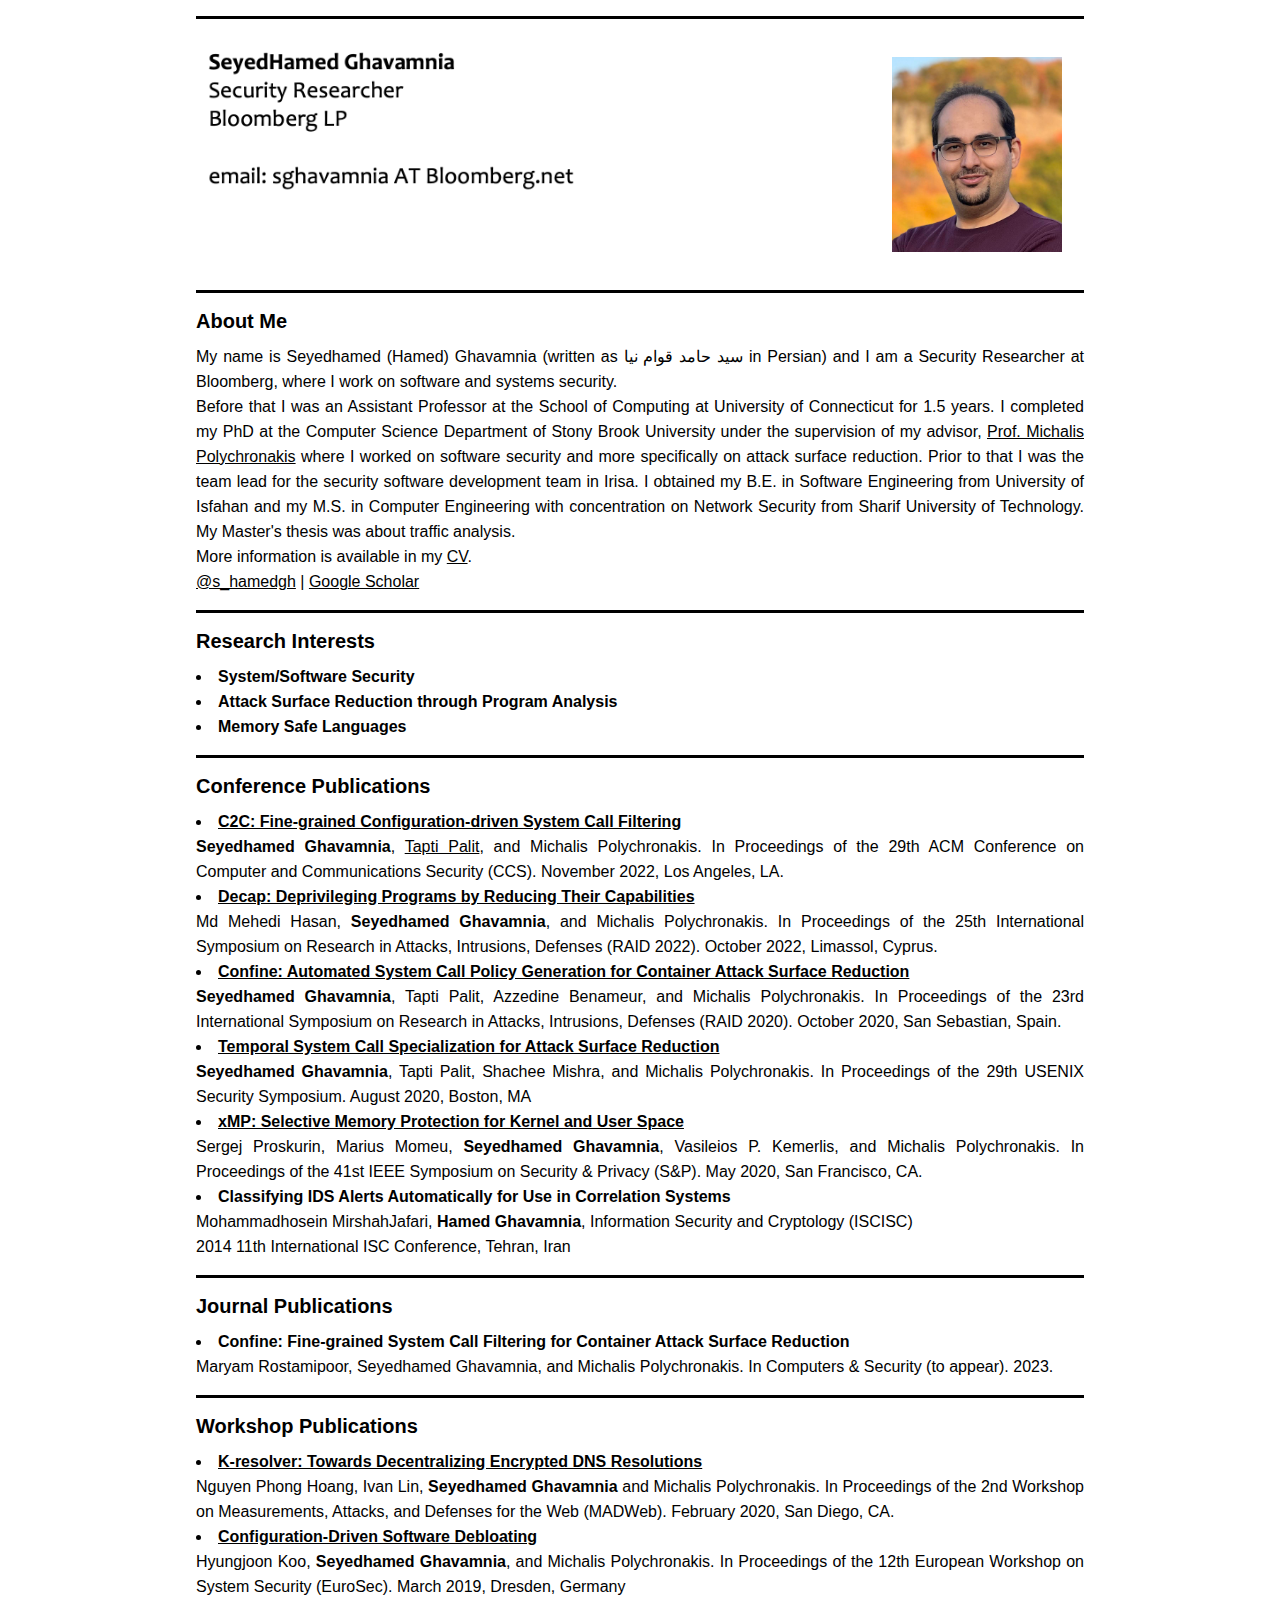
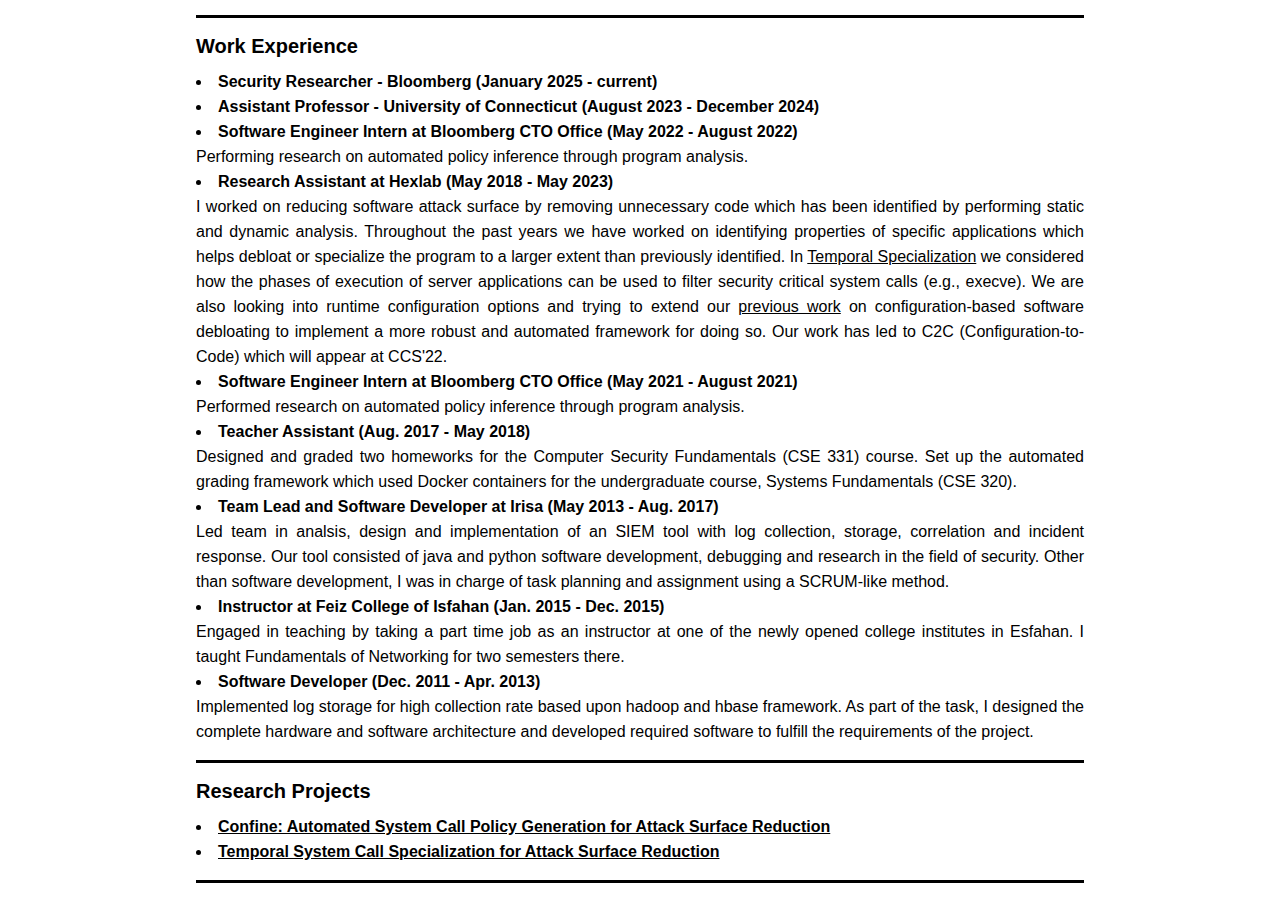
<file: index.html>
<html>
<head>
<meta http-equiv="Content-Type" content="text/html; charset=utf-8" />
<title>Hamed Ghavamnia</title>
<meta name="author" content="Seyedhamed Ghavamnia">
<meta name="description" content="SeyedHamed Ghavamnia's Home Page">
<meta name="description" content="صفحه شخصی سید حامد قوام نیا">
<meta name="description" content="صفحه شخصی حامد قوام نیا">
<meta name="description" content="قوام نیا">
<link href="./style.css" rel="stylesheet" type="text/css" media="screen" />

<script type="text/javascript"
src="https://ajax.googleapis.com/ajax/libs/jquery/1.7.1/jquery.min.js"></script>

<script type="text/javascript" src="./jquery_smint.js"></script>



<script type="text/javascript">

$(document).ready( function() {

    $('#header').smint({

        'scrollSpeed': 192

    });

});

</script>

</head>
<body onload="setTimeout(function() { window.scrollTo(0, 1) }, 100);">

<div id="container">
<hr class="thin">
<table>
<tr>
<td>
<IMG src="myinfo.png" width=400>
</td>
<td style="text-align:right; padding:20px">
<IMG src="myphoto2.png" width=170>
</td>
</tr>
</table>
<hr class="thin">
<h1>About Me</h1>
    My name is Seyedhamed (Hamed) Ghavamnia (written as سید حامد قوام نیا in Persian) 
and I am a Security Researcher at Bloomberg, where I work on software and systems security.

<br/>
Before that I was an Assistant Professor at the School of Computing 
at University of Connecticut for 1.5 years.
I completed my PhD at the Computer Science Department of 
Stony Brook University under the supervision of my advisor,
<a href="http://www3.cs.stonybrook.edu/~mikepo/">Prof. Michalis Polychronakis</a>
where I worked on software security and more specifically on attack surface reduction. 
Prior to that I was the team lead for the security software development team in 
Irisa. I obtained my B.E. in Software Engineering from University of Isfahan 
and my M.S. in Computer Engineering with concentration on Network Security 
from Sharif University of Technology. My Master's thesis was about 
traffic analysis.

<br/>
More information is available in my <a href="GhavamniaCV.pdf">CV</a>.

<br/>
<a href="https://twitter.com/s_hamedgh">@s_hamedgh</a> | <a href="https://scholar.google.com/citations?user=6Zldz1MAAAAJ&hl=en">Google Scholar</a>
<!--<br/>
<br/>
<div style="text-align: center;">
<span style="border-top:thick green solid;border-bottom:thick green
solid;border-left:thick green solid; border-right: thick green
solid;padding-left:20px;padding-right:20px;padding-top:10px;padding-bottom:10px;font-weight:bold;font-size:14pt;">I am on the academic job market this
year! Please reach out if you have an opening! <a href="GhavamniaCV.pdf">CV</a>
</span>
</div>
<br/>-->

<!--
<hr class="thin">
<h1>Prospective Students</h1>
I have a couple of open positions for PhD students in my lab. If you are interested in systems 
or security, feel free to reach out to me through my email with your CV and your research interests.
If you are an undergraduate or masters student at UConn and looking to work on a research
project, please send me an email with your CV.
-->

<hr class="thin">
<h1>Research Interests</h1>
<ul>
    <li><b>System/Software Security</b></li>
    <li><b>Attack Surface Reduction through Program Analysis</b></li>
    <li><b>Memory Safe Languages</b></li>
</ul>

<!--
<hr class="thin">
<h1>Teaching</h1>
<ul>
    <li>CSE4100: Programming Language Translation - Spring 2024</li>
    <li>CSE5095: Special Topics in Computer Science and Engineering - Fall 2023</li>
</ul>
-->

<hr class="thin">
<h1>Conference Publications</h1>
<ul>
    <li>
        <a href="https://shamedgh.github.io/papers/c2c.ccs22.pdf">
            <b>C2C: Fine-grained Configuration-driven System Call Filtering</b>
        </a>
        <br/>
        <b>Seyedhamed Ghavamnia</b>, <a href="https://taptipalit.github.io/">Tapti Palit</a>, and Michalis Polychronakis.
        In Proceedings of the 29th ACM Conference on Computer and Communications
	Security (CCS). November 2022, Los Angeles, LA.
        <br/>
    </li>
    <li>
        <a href="https://shamedgh.github.io/papers/decap.raid22.pdf">
            <b>Decap: Deprivileging Programs by Reducing Their Capabilities</b>
        </a>
        <br/>
        Md Mehedi Hasan, <b>Seyedhamed Ghavamnia</b>, and Michalis Polychronakis.
        In Proceedings of the 25th International Symposium on
	Research in Attacks, Intrusions, Defenses (RAID 2022). October 2022,
	Limassol, Cyprus. 
        <br/>
    </li>
    <li>
        <a href="https://shamedgh.github.io/papers/confine.raid20.pdf">
            <b>Confine: Automated System Call Policy Generation for Container
Attack Surface Reduction</b>
        </a>
        <br/>
        <b>Seyedhamed Ghavamnia</b>, Tapti Palit, Azzedine Benameur, and Michalis Polychronakis.
        In Proceedings of the 23rd International Symposium on
	Research in Attacks, Intrusions, Defenses (RAID 2020). October 2020, San
	Sebastian, Spain.
        <br/>
    </li>
    <li>
        <a href="https://shamedgh.github.io/papers/temporal.sec20.pdf">
            <b>Temporal System Call Specialization for Attack Surface Reduction</b>
        </a>
        <br/>
        <b>Seyedhamed Ghavamnia</b>, Tapti Palit, Shachee Mishra, and Michalis Polychronakis.
        In Proceedings of the 29th USENIX Security Symposium. August 2020, Boston, MA
        <br/>
    </li>
    <li>
        <a href="https://shamedgh.github.io/papers/xmp.sp20.pdf">
            <b>xMP: Selective Memory Protection for Kernel and User Space</b>
        </a>
        <br/>
        Sergej Proskurin, Marius Momeu, <b>Seyedhamed Ghavamnia</b>, Vasileios P. Kemerlis, and Michalis Polychronakis.
        In Proceedings of the 41st IEEE Symposium on Security &amp; Privacy (S&amp;P). May 2020, San Francisco, CA.
        <br/>
    </li>
	<li>
		<a>
			<b>Classifying IDS Alerts Automatically for Use in Correlation Systems</b>
		</a>
<br/>
		Mohammadhosein MirshahJafari, <b>Hamed Ghavamnia</b>, Information Security and Cryptology (ISCISC)
<br/> 2014 11th International ISC Conference, Tehran, Iran
	</li>
</ul>

<hr class="thin">
<h1>Journal Publications</h1>
<ul>
    <li>
        <b>Confine: Fine-grained System Call Filtering for Container Attack Surface Reduction</b>
        <br/>
	Maryam Rostamipoor, Seyedhamed Ghavamnia, and Michalis Polychronakis. 
	In Computers &amp; Security (to appear). 2023.
        <br/>
    </li>
</ul>

<hr class="thin">
<h1>Workshop Publications</h1>
<ul>
    <li>
        <a href="https://shamedgh.github.io/papers/k-resolver.madweb20.pdf">
            <b>K-resolver: Towards Decentralizing Encrypted DNS Resolutions</b>
        </a>
        <br/>
        Nguyen Phong Hoang, Ivan Lin, <b>Seyedhamed Ghavamnia</b> and Michalis Polychronakis.
        In Proceedings of the 2nd Workshop on Measurements, Attacks, and Defenses for the Web (MADWeb). February 2020, San Diego, CA. 
        <br/>
    </li>
    <li>
        <a href="https://shamedgh.github.io/papers/configdebloat.eurosec19.pdf">
            <b>Configuration-Driven Software Debloating</b>
        </a>
        <br/>
        Hyungjoon Koo, <b>Seyedhamed Ghavamnia</b>, and Michalis Polychronakis.
         In Proceedings of the 12th European Workshop on System Security (EuroSec). March 2019, Dresden, Germany
        <br/>
    </li>
</ul>

<hr class="thin">
<h1>Work Experience</h1>
<ul>
    <li><b>Security Researcher - Bloomberg (January 2025 - current)</b></li>

    <li><b>Assistant Professor - University of Connecticut (August 2023 - December 2024)</b></li>

    <li><b>Software Engineer Intern at Bloomberg CTO Office (May 2022 - August 2022)</b></li>
        Performing research on automated policy inference through program analysis.

    <li><b>Research Assistant at Hexlab (May 2018 - May 2023)</b></li>
        I worked on reducing software attack surface by removing
unnecessary code which has been identified by performing static and dynamic analysis.
        Throughout the past years we have worked on identifying properties of specific
        applications which helps debloat or specialize the program to a larger extent than
        previously identified. In
        <a href="https://www3.cs.stonybrook.edu/~mikepo/papers/temporal.sec20.pdf">Temporal Specialization</a>
        we considered how
        the phases of execution of server applications can be used to filter security critical
        system calls (e.g., execve).
        We are also looking into runtime configuration options and trying to extend our
        <a href="https://www3.cs.stonybrook.edu/~mikepo/papers/configdebloat.eurosec19.pdf">previous work</a>
        on configuration-based software debloating to implement a more robust and
        automated framework for doing so. Our work has led to C2C
	(Configuration-to-Code) which will appear at CCS'22.
    <li><b>Software Engineer Intern at Bloomberg CTO Office (May 2021 - August 2021)</b></li>
        Performed research on automated policy inference through program analysis.

    <li><b>Teacher Assistant (Aug. 2017 - May 2018)</b></li>
        Designed and graded two homeworks for the Computer Security Fundamentals
	(CSE 331) course.
        Set up the automated grading framework which used Docker containers for 
	the undergraduate course, Systems Fundamentals (CSE 320).
    <li><b>Team Lead and Software Developer at Irisa (May 2013 - Aug. 2017)</b></li>
        Led team in analsis, design and implementation of an SIEM tool 
with log collection, storage, correlation and incident response. Our tool 
consisted of java and python software development, debugging and research 
in the field of security. Other than software development, I was in charge 
of task planning and assignment using a SCRUM-like method.
    <li><b>Instructor at Feiz College of Isfahan (Jan. 2015 - Dec. 2015)</b></li>
        Engaged in teaching by taking a part time job as an instructor at one 
of the newly opened college institutes in Esfahan. I taught Fundamentals 
of Networking for two semesters there.
    <li><b>Software Developer (Dec. 2011 - Apr. 2013)</b></li>
        Implemented log storage for high collection rate based upon hadoop 
and hbase framework. As part of the task, I designed the complete hardware and 
software architecture and developed required software to fulfill the 
requirements of the project.
</ul>

<hr class="thin">
<h1>Research Projects</h1>
<ul>
    <li><b><a href="confine/index.html">Confine: Automated System Call Policy Generation for Attack Surface Reduction</a></b></li>
    <li><b><a href="temporal/index.html">Temporal System Call Specialization for Attack Surface Reduction</a></b></li>
</ul>

<!--
<hr class="thin">
<h1>PhD Course Projects</h1>
<ul>
    <li><b>Network Security</b></li>
        Programming with libpcap, a plugboard proxy, development of a packet injector
    <li><b>Data Science</b></li>
        Practiced how to analyze data, normalize it and decrease/increase features through participation in Zillow prize on Kaggle, and music popularity prediction project. Technical work performed with python notebook through important data analysis libraries such as panda.
    <li><b>System Security</b></li>
        Stack smashing, Heap overflow, Web security (XSS, SQL injection, CSRF, ...), System call interception, Binary instrumentation
    <li><b>Operating Systems</b></li>
        Kernel Hacking: Add new system call to linux kernel, Implement new stackable FS, Change VFS layer to support asynchronous safe deletion of files with recovery option
    <li><b>Compiler Design</b></li>
        Implementation of multiple LLVM passes to identify loop hierarchies and perform data dependency analysis with the goal of loop optimization.

</ul>
-->

<!--<hr class="thin">
<h1>Technical Reports</h1>
<ul>
    <li>
        <a href="papers/asr-techreport.pdf">
            <b>Attack Surface Reduction through Software Debloating and
Specialization</b>
        </a>
        <br/>
        <b>Seyedhamed Ghavamnia</b>
        <br/>
    </li>-->


<!--<hr class="thin">
<h1>Honors and Awards</h1>
<ul>
<li>2018: IEEE Security and Privacy Conference Student Travel Grant</li>
<li>2017: Stony Brook CS Chairman's Fellowship</li>
</ul>-->

<hr class="thin">
</div> <!-- container -->
</body>
</html>
</file>
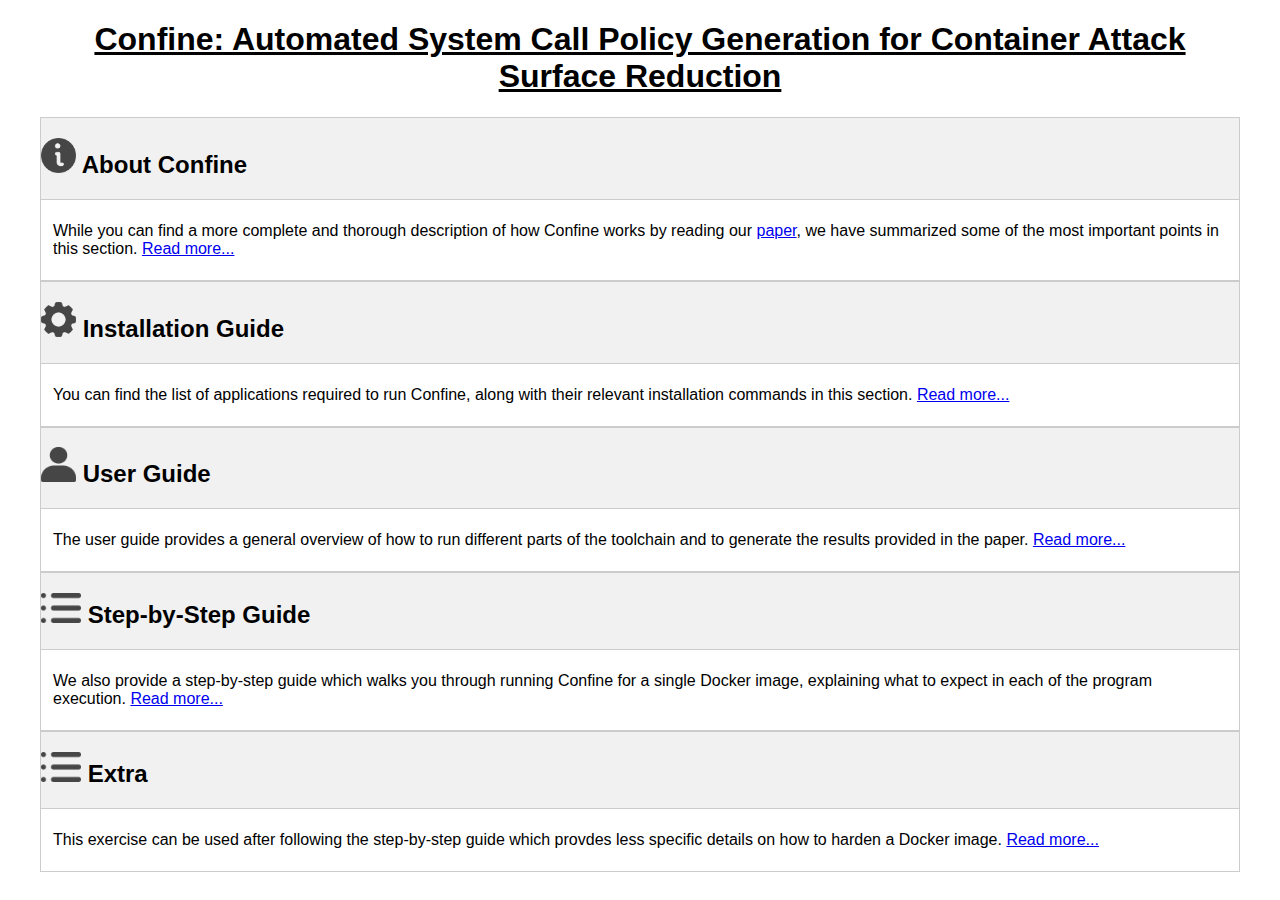
<file: confine/index.html>
<!DOCTYPE html>
<html>
<head>

  <meta charset="utf-8"/>
  <meta name="viewport" content="width=device-width, initial-scale=1.0"/>
  <link rel="icon" href="/static/img/favicon.ico"/>

  
  <title>Confine Tutorial</title>

<link rel="stylesheet" href="https://assets.ubuntu.com/v1/vanilla-framework-version-1.8.0.min.css" />
<link rel="stylesheet" href="mystyle.css" />
</head>
<body>
<div class="page-wrap">
<!--<h1>Confine: Automated System Call Policy Generation for Container Attack Surface Reduction</h1>-->
<h1>Confine: Automated System Call Policy Generation for Container Attack Surface Reduction</h1>

<div class="tab">
<h2><img src="images/about.png" alt="Confine overview figure" width=35 height=35/> About Confine</h2>
</div>

<div class="tabcontent">
<p>While you can find a more complete and thorough description of how Confine
works by reading our
<a href="https://shamedgh.github.io/papers/confine.raid20.pdf">paper</a>,
we have summarized some of the most important points in this section. 
<a href="about.html">Read more...</a>
</p>
</div>

<div class="tab">
<h2><img src="images/installation.png" alt="Installation icon" width=35 height=35 /> Installation Guide</h2>
</div>

<div class="tabcontent">
<p>You can find the list of applications required to run Confine, along with
their relevant installation commands in this section.
<a href="installationguide.html">Read more...</a>
</p>
</div>

<div class="tab">
<h2><img src="images/userguide.png" alt="User guide icon" width=35 height=35 /> User Guide</h2>
</div>

<div class="tabcontent">
<p>The user guide provides a general overview of how to run different parts of
the toolchain and to generate the results provided in the paper.
<a href="userguide.html">Read more...</a>
</p>
</div>

<div class="tab">
<h2><img src="images/step-by-step.png" alt="step by step icon" width=40 height=30 /> Step-by-Step Guide</h2>
</div>

<div class="tabcontent">
<p>We also provide a step-by-step guide which walks you through running Confine
for a single Docker image, explaining what to expect in each of the program
execution.
<a href="stepbystep21.html">Read more...</a>
</p>
</div>

<div class="tab">
<h2><img src="images/step-by-step.png" alt="step by step icon" width=40 height=30 /> Extra</h2>
</div>

<div class="tabcontent">
<p>This exercise can be used after following the step-by-step guide which
provdes less specific details on how to harden a Docker image.
<a href="exercise4.html">Read more...</a>
</p>
</div>


</div>

</body>
</html>
</file>
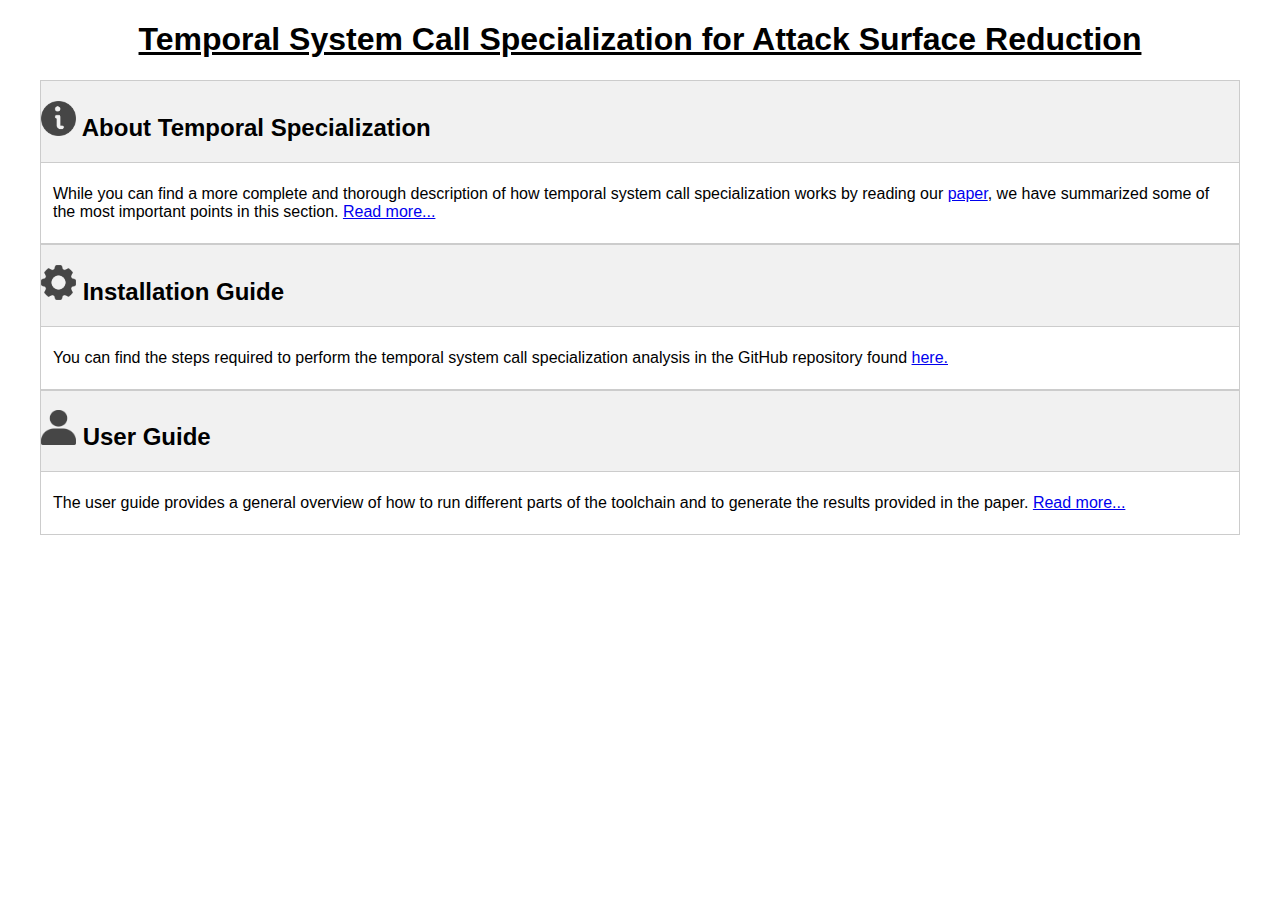
<file: temporal/index.html>
<!DOCTYPE html>
<html>
<head>

  <meta charset="utf-8"/>
  <meta name="viewport" content="width=device-width, initial-scale=1.0"/>
  <link rel="icon" href="/static/img/favicon.ico"/>

  
  <title>Confine Tutorial</title>

<link rel="stylesheet" href="https://assets.ubuntu.com/v1/vanilla-framework-version-1.8.0.min.css" />
<link rel="stylesheet" href="mystyle.css" />
</head>
<body>
<div class="page-wrap">
<h1>Temporal System Call Specialization for Attack Surface Reduction</h1>

<div class="tab">
<h2><img src="images/about.png" alt="Temporal overview figure" width=35
height=35/> About Temporal Specialization</h2>
</div>

<div class="tabcontent">
<p>While you can find a more complete and thorough description of how temporal
system call specialization 
works by reading our
<a href="https://shamedgh.github.io/papers/temporal.sec20.pdf">paper</a>,
we have summarized some of the most important points in this section. 
<a href="about.html">Read more...</a>
</p>
</div>

<div class="tab">
<h2><img src="images/installation.png" alt="Installation icon" width=35 height=35 /> Installation Guide</h2>
</div>

<div class="tabcontent">
<p>You can find the steps required to perform the temporal system call
specialization analysis in the GitHub repository found 
<a
href="https://github.com/shamedgh/temporal-specialization/blob/master/INSTALL.md">here.</a>
</p>
</div>

<div class="tab">
<h2><img src="images/userguide.png" alt="User guide icon" width=35 height=35 /> User Guide</h2>
</div>

<div class="tabcontent">
<p>The user guide provides a general overview of how to run different parts of
the toolchain and to generate the results provided in the paper.
<a
href="https://github.com/shamedgh/temporal-specialization">Read more...</a>
</p>
</div>

</div>

</body>
</html>
</file>
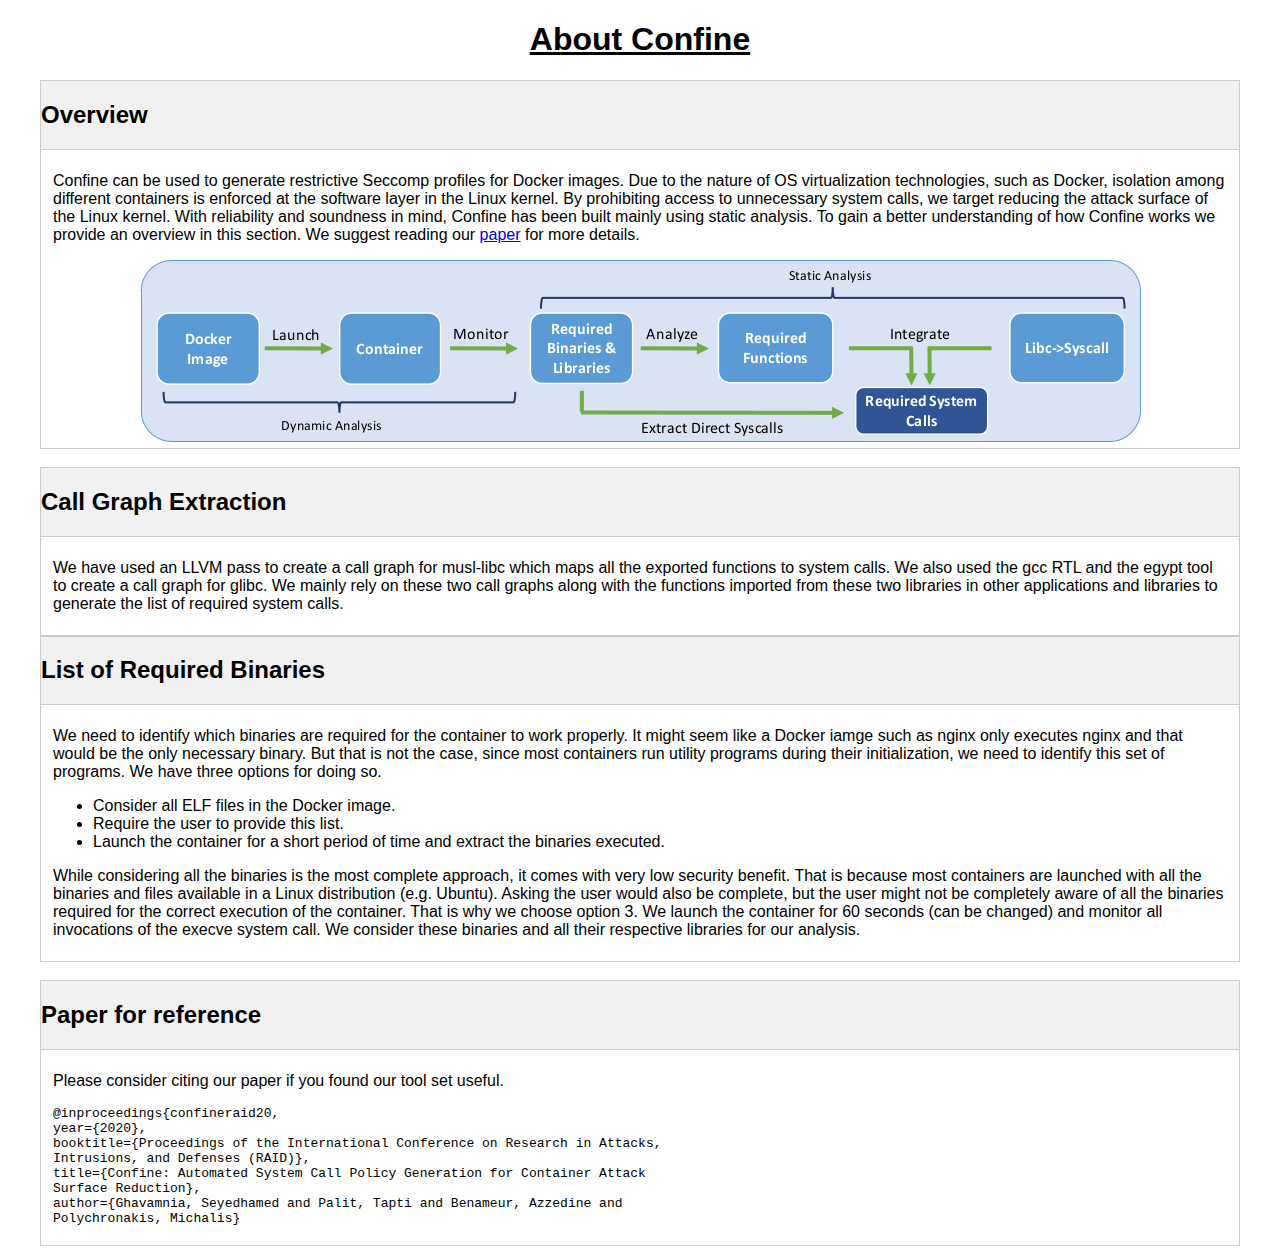
<file: confine/about.html>
<!DOCTYPE html>
<html>
<head>

  <meta charset="utf-8"/>
  <meta name="viewport" content="width=device-width, initial-scale=1.0"/>
  <link rel="icon" href="/static/img/favicon.ico"/>

  
  <title>Confine Tutorial</title>

<link rel="stylesheet" href="https://assets.ubuntu.com/v1/vanilla-framework-version-1.8.0.min.css" />
<link rel="stylesheet" href="mystyle.css" />
</head>
<body>
<div class="page-wrap">
<!--<h1>Confine: Automated System Call Policy Generation for Container Attack Surface Reduction</h1>-->
<h1>About Confine</h1>



<div class="tab">
<h2>Overview</h2>
</div>

<div class="tabcontent">
<p>
Confine can be used to generate restrictive Seccomp profiles for Docker
images. Due to the nature of OS virtualization technologies, such as Docker,
isolation among different containers is enforced at the software layer in the
Linux kernel.
By prohibiting access to unnecessary system calls, we target reducing the
attack surface of the Linux kernel.
With reliability and soundness in mind, Confine has been built mainly
using static analysis.
To gain a better understanding of how Confine works we provide an overview in
this section. We suggest reading our
<a href="https://shamedgh.github.io/papers/confine.raid20.pdf">paper</a>
for more details.</p>

<img style="display: block; margin-left: auto; margin-right: auto;" src="images/overview.png"
     alt="Confine overview figure" />
</div>

<br/>

<div class="tab">
<h2>Call Graph Extraction</h2>
</div>

<div class="tabcontent">
<p>
We have used an LLVM pass to create a call graph for musl-libc
which maps all the exported functions to system calls. We also used the
gcc RTL and the egypt tool to create a call graph for glibc.
We mainly rely on these two call graphs along with the functions imported from
these two libraries in other applications and libraries to generate the list
of required system calls.
</p>
</div>

<div class="tab">
<h2>List of Required Binaries</h2>
</div>

<div class="tabcontent">
<p>
We need to identify which binaries are required for the container to work
properly. It might seem like a Docker iamge such as nginx only executes nginx
and that would be the only necessary binary. But that is not the case, since
most containers run utility programs during their initialization, we need to
identify this set of programs. We have three options for doing so. 
<ul>
    <li>Consider all ELF files in the Docker image.</li>
    <li>Require the user to provide this list.</li>
    <li>Launch the container for a short period of time and extract the
binaries executed.</li>
</ul>

While considering all the binaries is the most complete approach, it comes
with very low security benefit. That is because most containers are launched
with all the binaries and files available in a Linux distribution  (e.g.
Ubuntu). Asking the user would also be complete, but the user might not be
completely aware of all the binaries required for the correct execution of the
container. That is why we choose option 3. We launch the container for 60
seconds (can be changed) and monitor all invocations of the execve system
call. We consider these binaries and all their respective libraries for our
analysis.
</p>
</div>

<br/>
<div class="tab">
<h2>Paper for reference</h2>
</div>

<div class="tabcontent">
<p>
Please consider citing our paper if you found our tool set useful.
</p>
<pre>
@inproceedings{confineraid20,
year={2020},
booktitle={Proceedings of the International Conference on Research in Attacks,
Intrusions, and Defenses (RAID)},
title={Confine: Automated System Call Policy Generation for Container Attack
Surface Reduction},
author={Ghavamnia, Seyedhamed and Palit, Tapti and Benameur, Azzedine and
Polychronakis, Michalis}</pre>
</div>


</div>

</body>
</html>
</file>
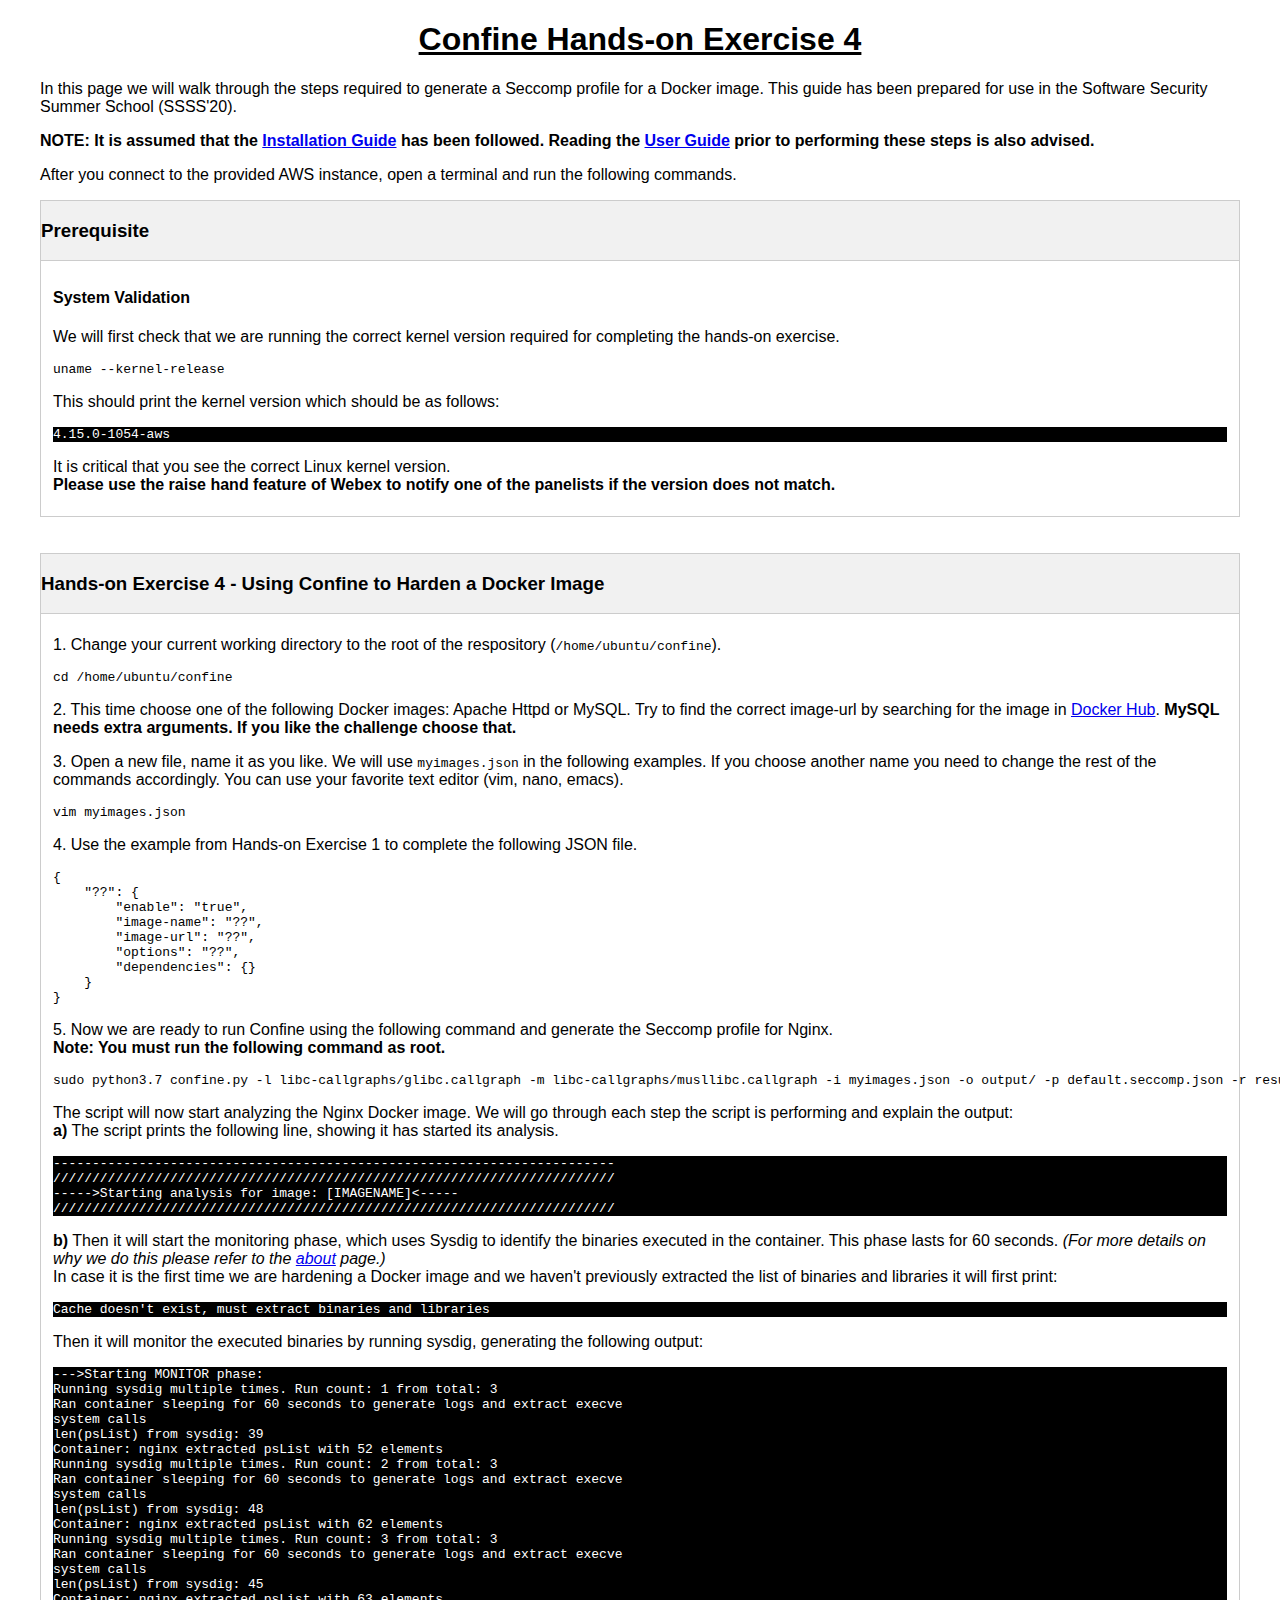
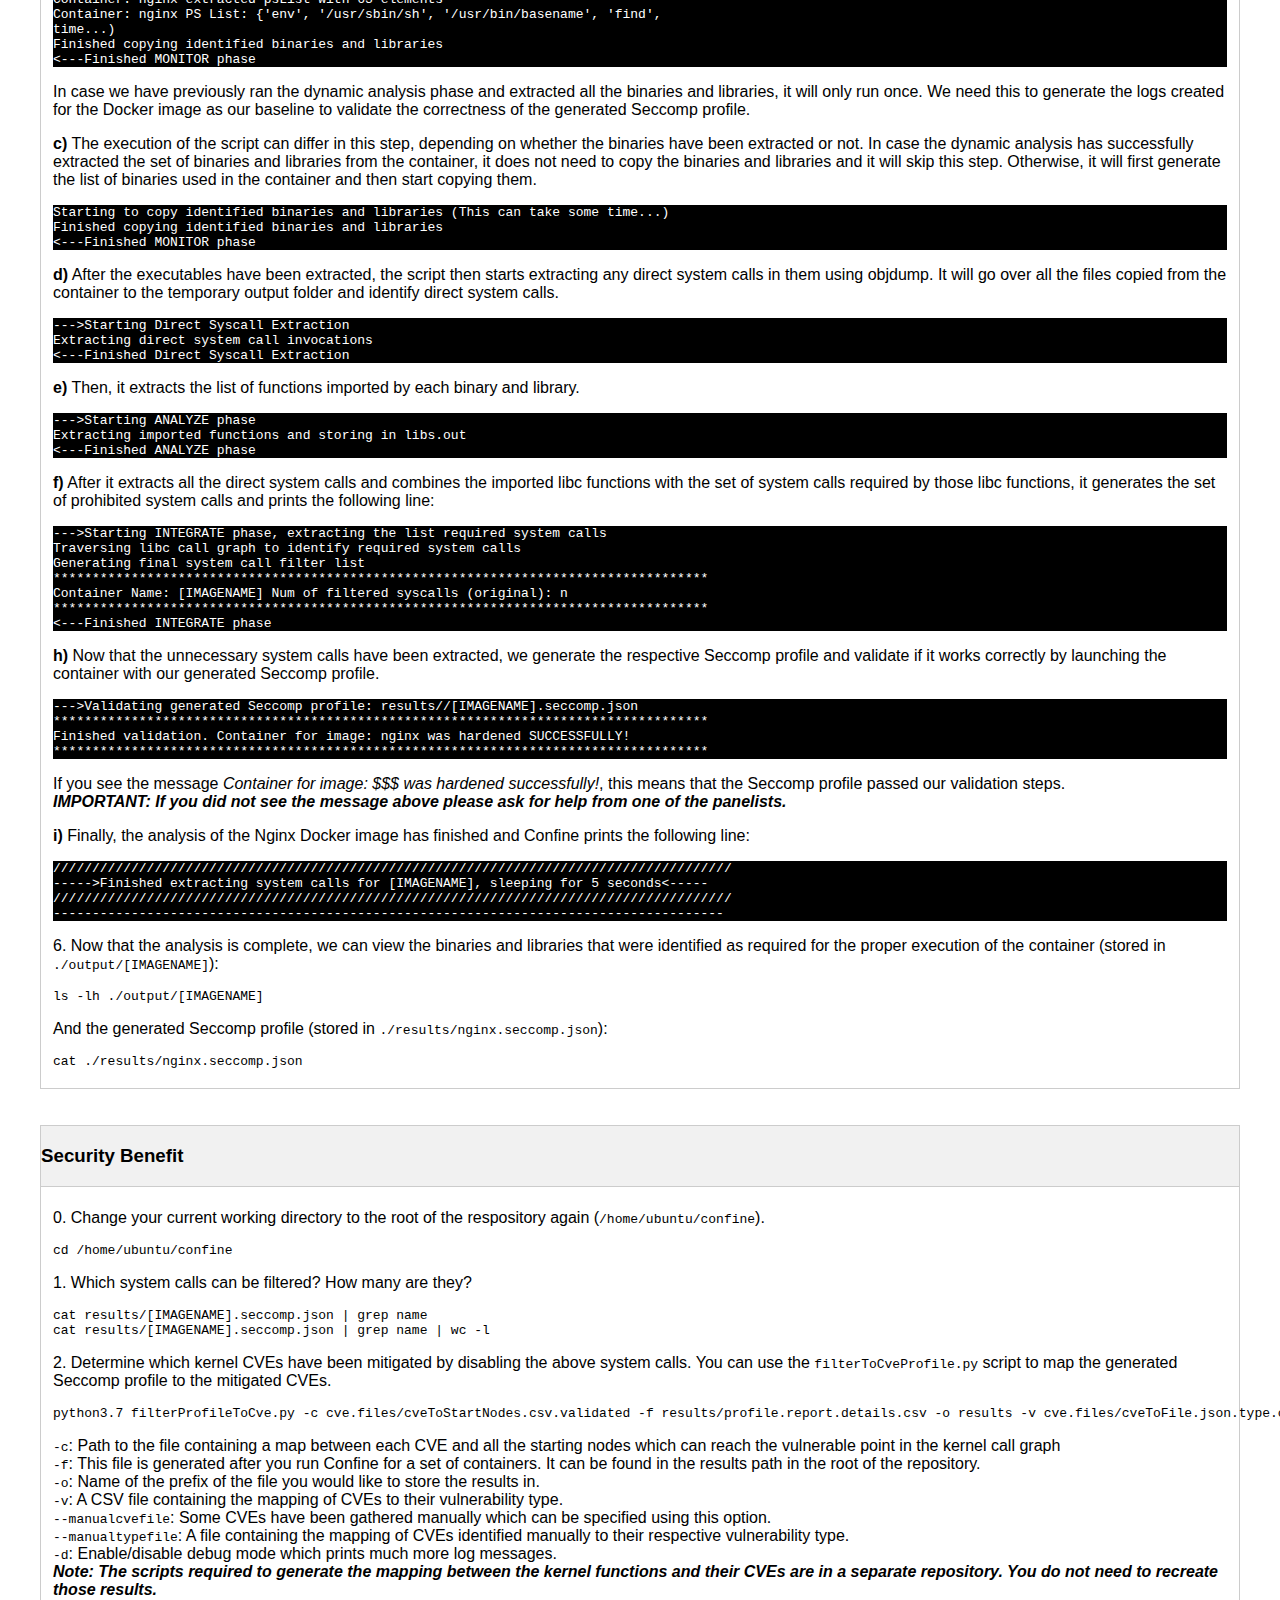
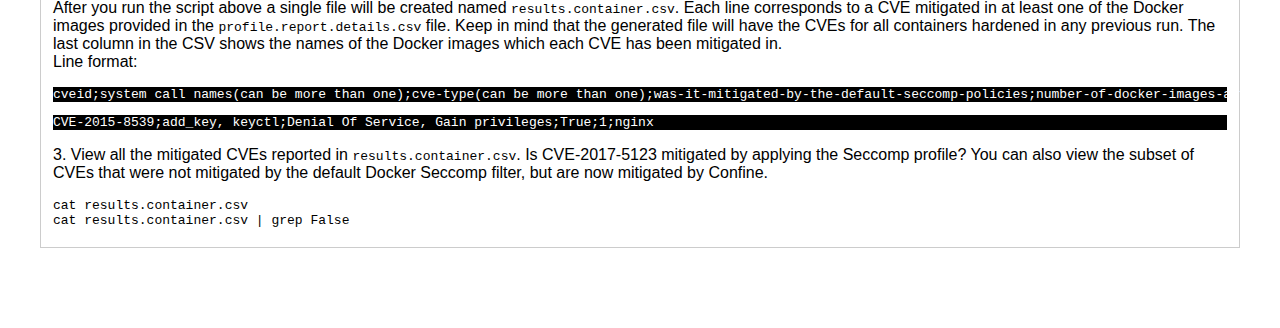
<file: confine/exercise4.html>
<!DOCTYPE html>
<html>
<head>

  <meta charset="utf-8"/>
  <meta name="viewport" content="width=device-width, initial-scale=1.0"/>
  <link rel="icon" href="/static/img/favicon.ico"/>

  
  <title>Confine Tutorial</title>

<link rel="stylesheet" href="https://assets.ubuntu.com/v1/vanilla-framework-version-1.8.0.min.css" />
<link rel="stylesheet" href="mystyle.css" />
</head>
<body>
<div class="page-wrap">
<!--<h1>Confine: Automated System Call Policy Generation for Container Attack Surface Reduction</h1>-->
<h1>Confine Hands-on Exercise 4</h1>
<p>
In this page we will walk through the steps required to generate a Seccomp
profile for a Docker image.
This guide has been prepared for use in the Software Security Summer
School (SSSS'20).
</p>
<p class="thick">NOTE: It is assumed that the <a href="installationguide.html">Installation Guide</a> has been 
followed. Reading
the <a href="userguide.html">User Guide</a> prior to performing these steps is also advised.</p>

<p>After you connect to the provided AWS instance, open a terminal and run the
following commands.
</p>

<div class="tab">
    <h3>Prerequisite</h3>
<!--  <button class="tablinks" onclick="openExercise(event, 'Exercise0')">Hands-on Exercise 0</button> -->
</div>

<div id="Exercise0" class="tabcontent">

    <h4>System Validation</h4>
          <p>We will  first check that we are running the correct
            kernel version required for completing the hands-on exercise.</p>
          <pre><span class="tryit_run">uname --kernel-release</span></pre>
          <p>This should print the kernel version which should be as follows:</p>
          <pre class="tryit_output">4.15.0-1054-aws</pre>
        <p>It is critical that you see the correct Linux kernel version.
        <br/>
        <span style="font-weight:bold;">Please use the raise hand feature of Webex to notify one of
        the panelists if the version does not match.</span>
        </p>

</div>
<br/>
<br/>
<div class="tab">
<!--  <button class="tablinks" onclick="openExercise(event, 'Exercise1')">Hands-on Exercise 1</button>-->
  <h3>Hands-on Exercise 4 - Using Confine to Harden a Docker Image</h3>
</div>

<div id="Exercise1" class="tabcontent">
  <p>1. Change your current working directory to the root of the respository (<tt>/home/ubuntu/confine</tt>).</p>
    <pre>cd /home/ubuntu/confine</pre>
    <p>2. This time choose one of the following Docker images: Apache Httpd or
MySQL. Try to find the correct image-url by searching for the
image in <a href="https://hub.docker.com">Docker Hub</a>.
    <span style="font-weight:bold;">MySQL needs extra arguments. If you like
the challenge choose that.</span>
    <p>3. Open a new file, name it as you like. We will use <tt>myimages.json</tt> in the following examples. If you
choose another name you need to change the rest of the commands accordingly.
You can use your favorite text editor (vim, nano, emacs).</p>
    <pre>vim myimages.json</pre>
    <p>4. Use the example from Hands-on Exercise 1 to complete the following JSON
file.</p>
    <pre>
{
    "??": {
        "enable": "true",
        "image-name": "??",
        "image-url": "??",
        "options": "??",
        "dependencies": {}
    }
}</pre>

    <p>5. Now we are ready to run Confine using the following command and generate the Seccomp profile for Nginx.
    <br/>
    <span style="font-weight:bold;">Note: You must run the following command as root.</span>
    </p>

    <pre>sudo python3.7 confine.py -l libc-callgraphs/glibc.callgraph -m libc-callgraphs/musllibc.callgraph -i myimages.json -o output/ -p default.seccomp.json -r results/ -g go.syscalls/</pre>

    <p>The script will now start analyzing the Nginx Docker image. We will go through
    each step the script is performing and explain the output:
    <br/>
    <span style="font-weight:bold;">a)</span> The script prints the following line, showing it has started its analysis.
    </p>

    <pre class="tryit_output">
------------------------------------------------------------------------
////////////////////////////////////////////////////////////////////////
-----&gt;Starting analysis for image: [IMAGENAME]&lt;-----
////////////////////////////////////////////////////////////////////////</pre>

    <p><span style="font-weight:bold;">b)</span> Then it will start the monitoring phase, which uses 
    Sysdig to identify the binaries executed in the container. This phase lasts for 60 seconds.
    <span style="font-style:italic;">(For more details on why we do this please refer to the 
    <a href="about.html">about</a>  page.)</span><br/>
    In case it is the first time we are hardening a Docker image and we haven't
    previously extracted the list of binaries and libraries it will first print:</p>

    <pre class="tryit_output">Cache doesn't exist, must extract binaries and libraries</pre>

    <p>Then it will monitor the executed binaries by running sysdig, generating the following output:</p>

    <pre class="tryit_output">
---&gt;Starting MONITOR phase:
Running sysdig multiple times. Run count: 1 from total: 3
Ran container sleeping for 60 seconds to generate logs and extract execve
system calls
len(psList) from sysdig: 39
Container: nginx extracted psList with 52 elements
Running sysdig multiple times. Run count: 2 from total: 3
Ran container sleeping for 60 seconds to generate logs and extract execve
system calls
len(psList) from sysdig: 48
Container: nginx extracted psList with 62 elements
Running sysdig multiple times. Run count: 3 from total: 3
Ran container sleeping for 60 seconds to generate logs and extract execve
system calls
len(psList) from sysdig: 45
Container: nginx extracted psList with 63 elements
Container: nginx PS List: {'env', '/usr/sbin/sh', '/usr/bin/basename', 'find',
time...)
Finished copying identified binaries and libraries
&lt;---Finished MONITOR phase</pre>

    <p>In case we have previously ran the dynamic analysis phase and extracted all the binaries and
    libraries, it will only run once. We need this to generate the logs created for
    the Docker image as our baseline to validate the correctness of the generated
    Seccomp profile.</p>

    <p><span style="font-weight:bold;">c)</span> The execution of the script can differ in this step, depending on whether the binaries have been extracted or not.
    In case the dynamic analysis has successfully
    extracted the set of binaries and libraries from the container, it does not
    need to copy the binaries and libraries and it will skip this step.
    Otherwise, it will first generate the list of binaries used in the container
    and then start copying them.</p>

    <pre class="tryit_output">
Starting to copy identified binaries and libraries (This can take some time...)
Finished copying identified binaries and libraries
&lt;---Finished MONITOR phase</pre>

    <p><span style="font-weight:bold;">d)</span> After the executables have been extracted, 
    the script then starts extracting any direct system calls in them using objdump. It will go
    over all the files copied from the container to the temporary output folder
    and identify direct system calls.
    </p>

    <pre class="tryit_output">
---&gt;Starting Direct Syscall Extraction
Extracting direct system call invocations
&lt;---Finished Direct Syscall Extraction</pre>

    <p><span style="font-weight:bold;">e)</span> Then, it extracts the list of functions imported by each binary and library.</p>
    <pre class="tryit_output">
---&gt;Starting ANALYZE phase
Extracting imported functions and storing in libs.out
&lt;---Finished ANALYZE phase</pre>

    <p><span style="font-weight:bold;">f)</span> After it extracts all the direct system calls and combines the imported
    libc functions with the set of system calls required by those libc functions,
    it generates the set of prohibited system calls and prints the following line:</p>

    <pre class="tryit_output">
---&gt;Starting INTEGRATE phase, extracting the list required system calls
Traversing libc call graph to identify required system calls
Generating final system call filter list
************************************************************************************
Container Name: [IMAGENAME] Num of filtered syscalls (original): n
************************************************************************************
&lt;---Finished INTEGRATE phase</pre>

    <p><span style="font-weight:bold;">h)</span> Now that the unnecessary system calls have been extracted, we generate the
    respective Seccomp profile and validate if it works correctly by
    launching the container with our generated Seccomp profile.</p>

    <pre class="tryit_output">
---&gt;Validating generated Seccomp profile: results//[IMAGENAME].seccomp.json
************************************************************************************
Finished validation. Container for image: nginx was hardened SUCCESSFULLY!
************************************************************************************</pre>

    <p>If you see the message <span style="font-style:italic;">Container for image: $$$ was hardened successfully!</span>, this means that the Seccomp profile passed our validation steps.<br/>

    <span style="font-weight:bold; font-style:italic;">IMPORTANT: If you did not see the message above 
    please ask for help from one of the panelists.</span></p>


    <p><span style="font-weight:bold;">i)</span> Finally, the analysis of the Nginx Docker image has finished and Confine prints the following line:</p>

    <pre class="tryit_output">
///////////////////////////////////////////////////////////////////////////////////////
-----&gt;Finished extracting system calls for [IMAGENAME], sleeping for 5 seconds&lt;-----
///////////////////////////////////////////////////////////////////////////////////////
--------------------------------------------------------------------------------------</pre>

    <p>6. Now that the analysis is complete, we can view the binaries and libraries that were identified as 
required for the proper execution of the container (stored in
<tt>./output/[IMAGENAME]</tt>):</p>

    <pre>ls -lh ./output/[IMAGENAME]</pre>

    <p>And the generated Seccomp profile (stored in <tt>./results/nginx.seccomp.json</tt>):</p>

    <pre>cat ./results/nginx.seccomp.json</pre>
 
</div>

<br/>
<br/>
<div class="tab">
  <h3>Security Benefit</h3>
<!--  <button class="tablinks" onclick="openExercise(event, 'Exercise3')">Hands-on Exercise 3</button>-->
</div>

<div id="Exercise3" class="tabcontent">

    <p>0. Change your current working directory to the root of the respository again (<tt>/home/ubuntu/confine</tt>).</p>
    <pre>cd /home/ubuntu/confine</pre>

    <p>1. Which system calls can be filtered? How many are they?</p>
    <pre>
cat results/[IMAGENAME].seccomp.json | grep name
cat results/[IMAGENAME].seccomp.json | grep name | wc -l
</pre>

    <p>2. Determine which kernel CVEs have been mitigated by disabling the above system calls.
    You can use the <tt>filterToCveProfile.py</tt> script to map the generated Seccomp
    profile to the mitigated CVEs.
    </p>

    <pre>python3.7 filterProfileToCve.py -c cve.files/cveToStartNodes.csv.validated -f results/profile.report.details.csv -o results -v cve.files/cveToFile.json.type.csv --manualcvefile cve.files/cve.to.syscall.manual --manualtypefile cve.files/cve.to.vulntype.manual</pre>

    <p>
    <tt>-c</tt>: Path to the file containing a map between each CVE and all the starting
    nodes which can reach the vulnerable point in the kernel call graph
    <br/>
    <tt>-f</tt>: This file is generated after you run Confine for a set of containers.
    It can be found in the results path in the root of the repository.
    <br/>
    
    <tt>-o</tt>: Name of the prefix of the file you would like to store the results in.
    <br/>
    
    <tt>-v</tt>: A CSV file containing the mapping of CVEs to their vulnerability type.
    <br/>
    
    <tt>--manualcvefile</tt>: Some CVEs have been gathered manually which can be specified
    using this option.
    <br/>
    
    <tt>--manualtypefile</tt>: A file containing the mapping of CVEs identified manually to
    their respective vulnerability type.
    <br/>
    
    <tt>-d</tt>: Enable/disable debug mode which prints much more log messages.
    <br/>
    
    <span style="font-weight:bold; font-style:italic;">Note: The scripts required to generate the mapping between the kernel
    functions
    and their CVEs are in a separate repository. You do not need to recreate those
    results.</span>
    
    <br/>
    After you run the script above a single file will be created named
    <tt>results.container.csv</tt>. Each line corresponds to a CVE mitigated in at least one of the Docker images
    provided in the <tt>profile.report.details.csv</tt> file. Keep in mind
that the generated file will have the CVEs for all containers hardened in any
previous run. The last column in the CSV shows the names of the Docker images
which each CVE has been mitigated in.<br/>
    Line format:
    </p>
    <pre class="tryit_output">
cveid;system call names(can be more than one);cve-type(can be more than one);was-it-mitigated-by-the-default-seccomp-policies;number-of-docker-images-affected;names of docker images</pre>

    <pre class="tryit_output">CVE-2015-8539;add_key, keyctl;Denial Of Service, Gain privileges;True;1;nginx</pre>

    <p>3. View all the mitigated CVEs reported in <tt>results.container.csv</tt>.
    Is CVE-2017-5123 mitigated by applying the Seccomp profile? You can also view the subset of CVEs 
that were not mitigated by the default Docker Seccomp filter, but are now mitigated by Confine.</p>
<pre>
cat results.container.csv
cat results.container.csv | grep False
</pre>


</div>

<br/>
<br/>
<br/>
<br/>
<script>
function openExercise(evt, exerciseName) {
  var i, tabcontent, tablinks;
  tabcontent = document.getElementsByClassName("tabcontent");
  //for (i = 0; i < tabcontent.length; i++) {
  //  tabcontent[i].style.display = "none";
  //}
  //tablinks = document.getElementsByClassName("tablinks");
  //for (i = 0; i < tablinks.length; i++) {
  //  tablinks[i].className = tablinks[i].className.replace(" active", "");
  //}
  document.getElementById(exerciseName).style.display = "block";
  evt.currentTarget.className += " active";
}
</script>
</body>
</body>
</html>
</file>
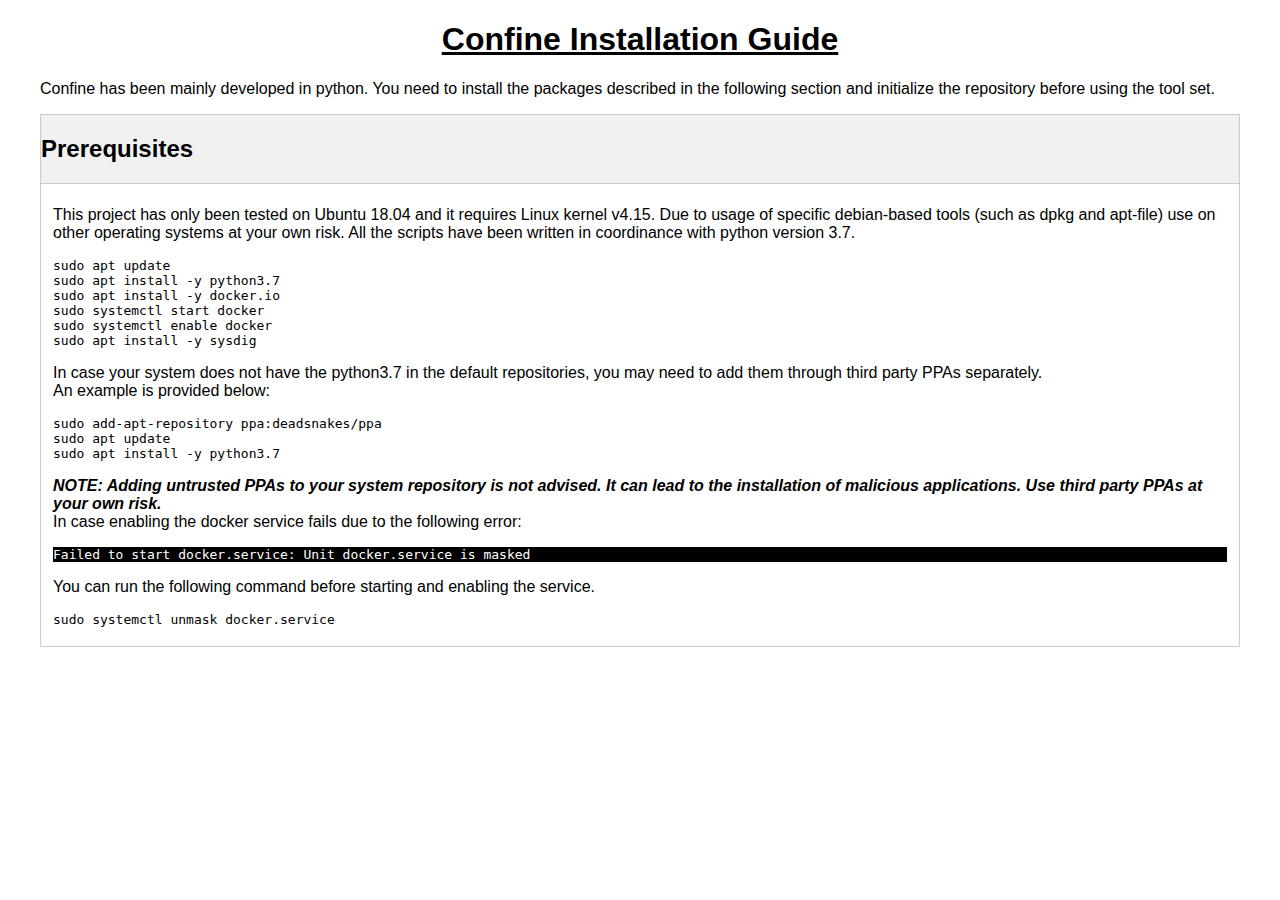
<file: confine/installationguide.html>
<!DOCTYPE html>
<html>
<head>

  <meta charset="utf-8"/>
  <meta name="viewport" content="width=device-width, initial-scale=1.0"/>
  <link rel="icon" href="/static/img/favicon.ico"/>

  
  <title>Confine Tutorial</title>

<link rel="stylesheet" href="https://assets.ubuntu.com/v1/vanilla-framework-version-1.8.0.min.css" />
<link rel="stylesheet" href="mystyle.css" />
</head>
<body>
<div class="page-wrap">
<!--<h1>Confine: Automated System Call Policy Generation for Container Attack Surface Reduction</h1>-->
<h1>Confine Installation Guide</h1>
<p>
Confine has been mainly developed in python. You need to install the packages
described in the following section and initialize the repository before using
the tool set.
</p>

<div class="tab"><h2>Prerequisites</h2></div>
<div class="tabcontent">
<p>This project has only been tested on Ubuntu 18.04 and it requires Linux kernel v4.15. 
Due to usage of specific
debian-based tools (such as dpkg and apt-file) use on other operating systems
at your own risk.
All the scripts have been written in coordinance with python version 3.7.
</p>

<pre>
sudo apt update
sudo apt install -y python3.7
sudo apt install -y docker.io
sudo systemctl start docker
sudo systemctl enable docker
sudo apt install -y sysdig
</pre>

<p>
In case your system does not have the python3.7 in the default repositories, you
may need to add them through third party PPAs separately.
<br/>
An example is provided below:
</p>
<pre>
sudo add-apt-repository ppa:deadsnakes/ppa
sudo apt update
sudo apt install -y python3.7
</pre>

<p><span style="font-weight:bold; font-style:italic;">NOTE: Adding untrusted PPAs to your system repository is not advised. It can lead 
to the installation of malicious applications. Use third party PPAs at your own risk.</span>
<br/>

In case enabling the docker service fails due to the following error:
</p>
<pre class="tryit_output">
Failed to start docker.service: Unit docker.service is masked</pre>

<p>
You can run the following command before starting and enabling the service.
</p>

<pre>
sudo systemctl unmask docker.service</pre>
</div>

</div>

</script>
</body>
</body>
</html>
</file>
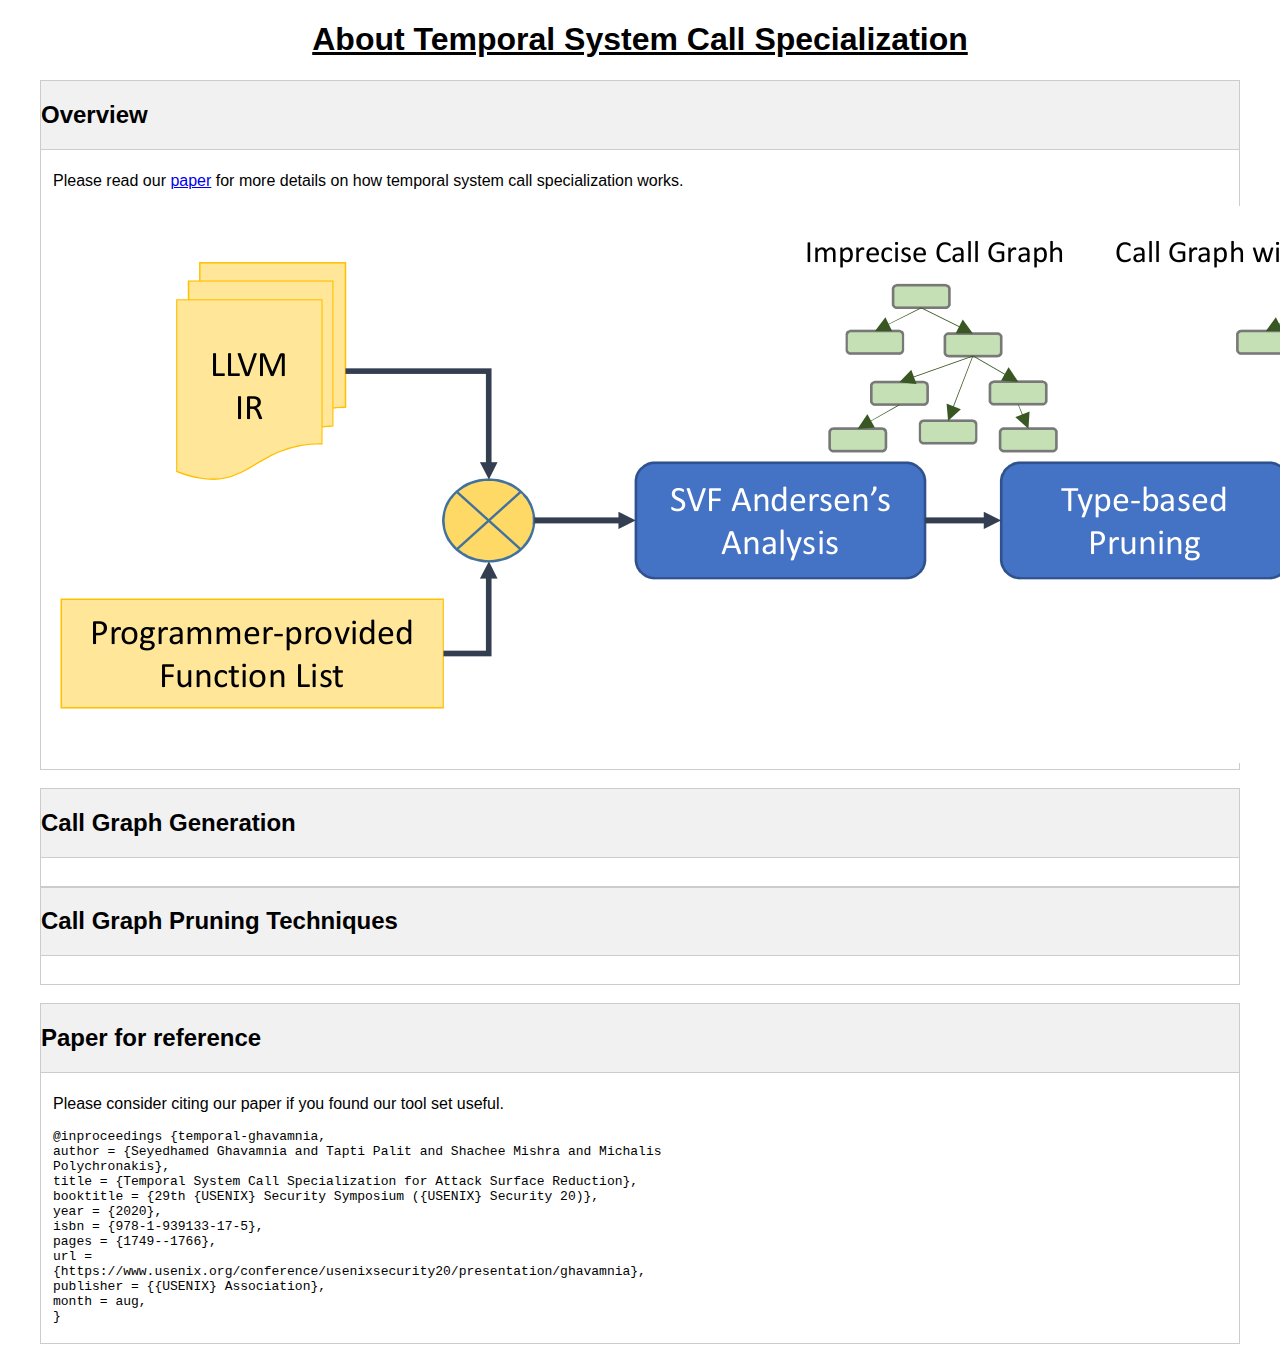
<file: temporal/about.html>
<!DOCTYPE html>
<html>
<head>

  <meta charset="utf-8"/>
  <meta name="viewport" content="width=device-width, initial-scale=1.0"/>
  <link rel="icon" href="/static/img/favicon.ico"/>

  
  <title>Temporal System Call Specialization Tutorial</title>

<link rel="stylesheet" href="https://assets.ubuntu.com/v1/vanilla-framework-version-1.8.0.min.css" />
<link rel="stylesheet" href="mystyle.css" />
</head>
<body>
<div class="page-wrap">
<!--<h1>Confine: Automated System Call Policy Generation for Container Attack Surface Reduction</h1>-->
<h1>About Temporal System Call Specialization</h1>



<div class="tab">
<h2>Overview</h2>
</div>

<div class="tabcontent">
<p>
Please read our
<a href="https://shamedgh.github.io/papers/temporal.usesec20.pdf">paper</a>
for more details on how temporal system call specialization works.</p>

<img style="display: block; margin-left: auto; margin-right: auto;" src="images/overview.png"
     alt="Confine overview figure" />
</div>

<br/>

<div class="tab">
<h2>Call Graph Generation</h2>
</div>

<div class="tabcontent">
<p>
</p>
</div>

<div class="tab">
<h2>Call Graph Pruning Techniques</h2>
</div>

<div class="tabcontent">
<p>
</p>
</div>

<br/>
<div class="tab">
<h2>Paper for reference</h2>
</div>

<div class="tabcontent">
<p>
Please consider citing our paper if you found our tool set useful.
</p>
<pre>
@inproceedings {temporal-ghavamnia,
author = {Seyedhamed Ghavamnia and Tapti Palit and Shachee Mishra and Michalis
Polychronakis},
title = {Temporal System Call Specialization for Attack Surface Reduction},
booktitle = {29th {USENIX} Security Symposium ({USENIX} Security 20)},
year = {2020},
isbn = {978-1-939133-17-5},
pages = {1749--1766},
url =
{https://www.usenix.org/conference/usenixsecurity20/presentation/ghavamnia},
publisher = {{USENIX} Association},
month = aug,
}
</pre>
</div>


</div>

</body>
</html>
</file>
<file: style.css>
* {margin: 0; padding: 0; border: 0; outline: 0;}

body {
  font-family: Helvetica, Arial, Verdana, sans-serif;
/*  font-family: Monaco, Consolas, monospace;*/
  font-size: 16px;
  text-align: justify;
  line-height: 25px;
}

h1 { font-size: 20px; font-weight: bold; margin: 0px 0 10px 0; }
ul { list-style-position: inside; }

hr.thin {
  float: left;
  height: 3px;
  border: 0;
  color: #000000;
  background-color: #000000;
  width: 100%;
  margin-top: 16px;
  margin-bottom: 16px;
} 

#container {
  width: 100%;
  max-width: 888px;
  min-width: 600px;
  z-index: 10;
  position: relative;
  margin: 0 auto;
    padding: 0;
}

table, th, td {
    width: 100%;
}

a {
  color: inherit;
}
</file>
<file: confine/mystyle.css>
body {font-family: Arial;}

p { 
    max-width: 75em;
}

h1 { 
    text-align: center;
    font-weight: bold;
    text-decoration: underline;
    max-width: 75em;
}

h3 { 
    max-width: 75em;
}

p.thick {
  font-weight: bold;
}
.page-wrap{
    max-width: 75em;
    margin: 0 auto;
}

.tryit_output {
    background-color: #000000;
    color: #FFFFFF;
}
/* Style the tab */
.tab {
  overflow: hidden;
  border: 1px solid #ccc;
  background-color: #f1f1f1;
}

/* Style the buttons inside the tab */
.tab button {
  background-color: inherit;
  float: left;
  border: none;
  outline: none;
  cursor: pointer;
  padding: 14px 16px;
  transition: 0.3s;
  font-size: 17px;
}

/* Change background color of buttons on hover */
.tab button:hover {
  background-color: #ddd;
}

/* Create an active/current tablink class */
.tab button.active {
  background-color: #ccc;
}

/* Style the tab content */
.tabcontent {
  display: "block";
  padding: 6px 12px;
  border: 1px solid #ccc;
  border-top: none;
}
</file>
<file: temporal/mystyle.css>
body {font-family: Arial;}

p { 
    max-width: 75em;
}

h1 { 
    text-align: center;
    font-weight: bold;
    text-decoration: underline;
    max-width: 75em;
}

h3 { 
    max-width: 75em;
}

p.thick {
  font-weight: bold;
}
.page-wrap{
    max-width: 75em;
    margin: 0 auto;
}

.tryit_output {
    background-color: #000000;
    color: #FFFFFF;
}
/* Style the tab */
.tab {
  overflow: hidden;
  border: 1px solid #ccc;
  background-color: #f1f1f1;
}

/* Style the buttons inside the tab */
.tab button {
  background-color: inherit;
  float: left;
  border: none;
  outline: none;
  cursor: pointer;
  padding: 14px 16px;
  transition: 0.3s;
  font-size: 17px;
}

/* Change background color of buttons on hover */
.tab button:hover {
  background-color: #ddd;
}

/* Create an active/current tablink class */
.tab button.active {
  background-color: #ccc;
}

/* Style the tab content */
.tabcontent {
  display: "block";
  padding: 6px 12px;
  border: 1px solid #ccc;
  border-top: none;
}
</file>
